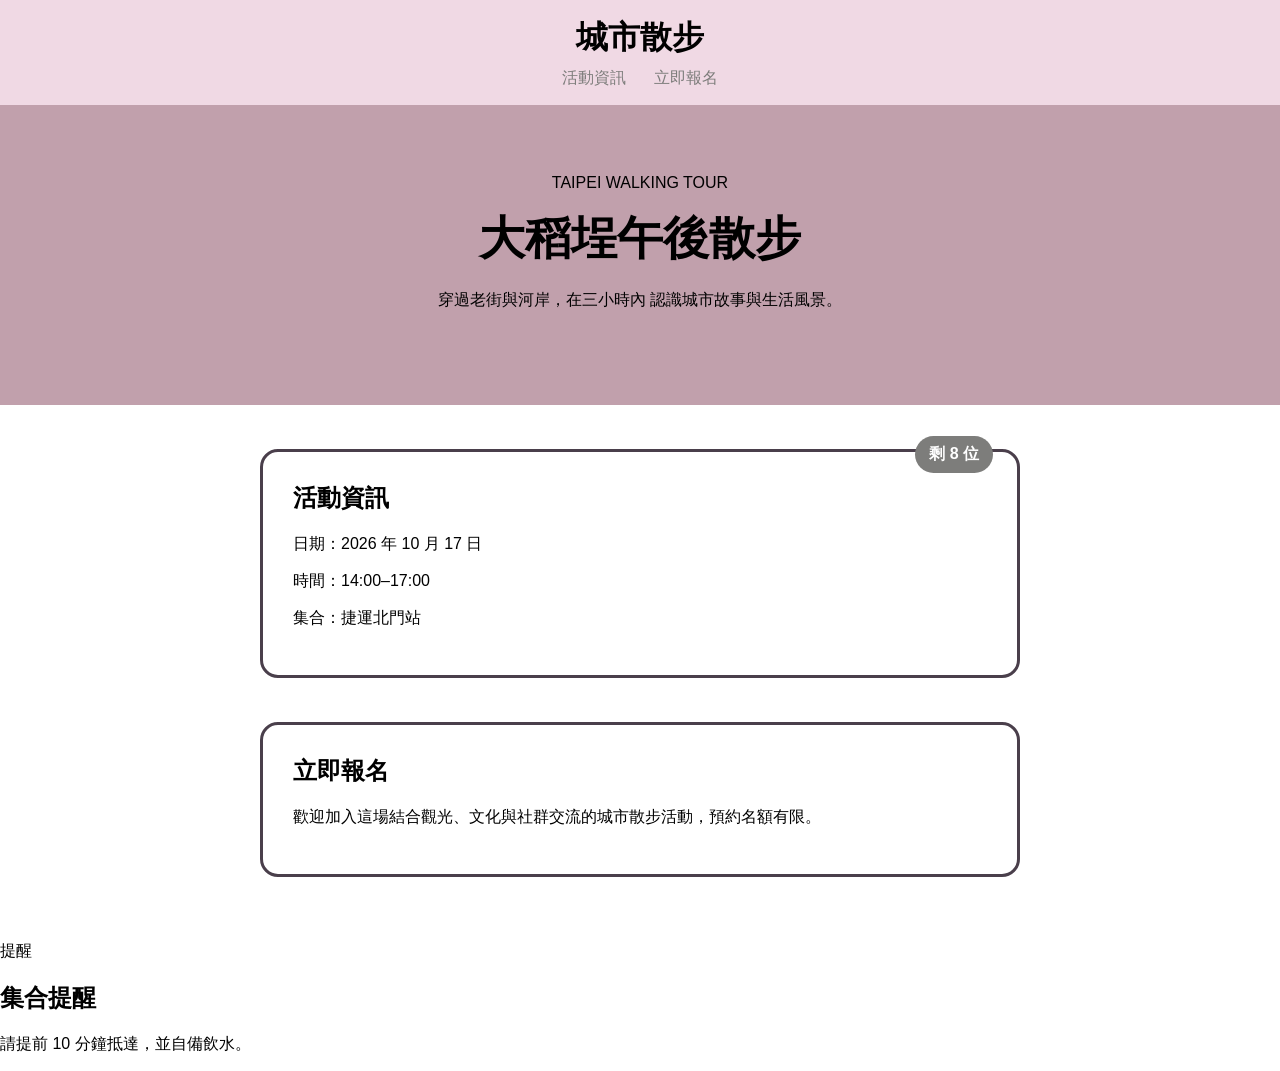
<file: index.html>
<!DOCTYPE html>
<html lang="zh-Hant">
<head>
  <meta charset="UTF-8" />
  <meta name="viewport" content="width=device-width, initial-scale=1.0" />
  <title>城市散步</title>
  <link rel="stylesheet" href="style.css" />
</head>
<body>
  <header class="site-header">
    <h1>城市散步</h1>
    <nav aria-label="主導覽">
      <a href="#event">活動資訊</a>
      <a href="#signup">立即報名</a>
    </nav>
  </header>

  <main>
    <section class="hero">
      <p>TAIPEI WALKING TOUR</p>
      <h2>大稻埕午後散步</h2>
      <p>
        穿過老街與河岸，在三小時內
        認識城市故事與生活風景。
      </p>
    </section>


    <section id="event" class="event-card with-badge">
      <span class="badge">剩 8 位</span>
      <h2>活動資訊</h2>
      <p>日期：2026 年 10 月 17 日</p>
      <p>時間：14:00–17:00</p>
      <p>集合：捷運北門站</p>
    </section>

    <section id="signup" class="signup-box">
      <h2>立即報名</h2>
      <p>歡迎加入這場結合觀光、文化與社群交流的城市散步活動，預約名額有限。</p>
    </section>
  </main>

 

<aside class="notice-card">
  <span class="notice-badge">提醒</span>
  <h2>集合提醒</h2>
  <p>請提前 10 分鐘抵達，並自備飲水。</p>
</aside>
</file>
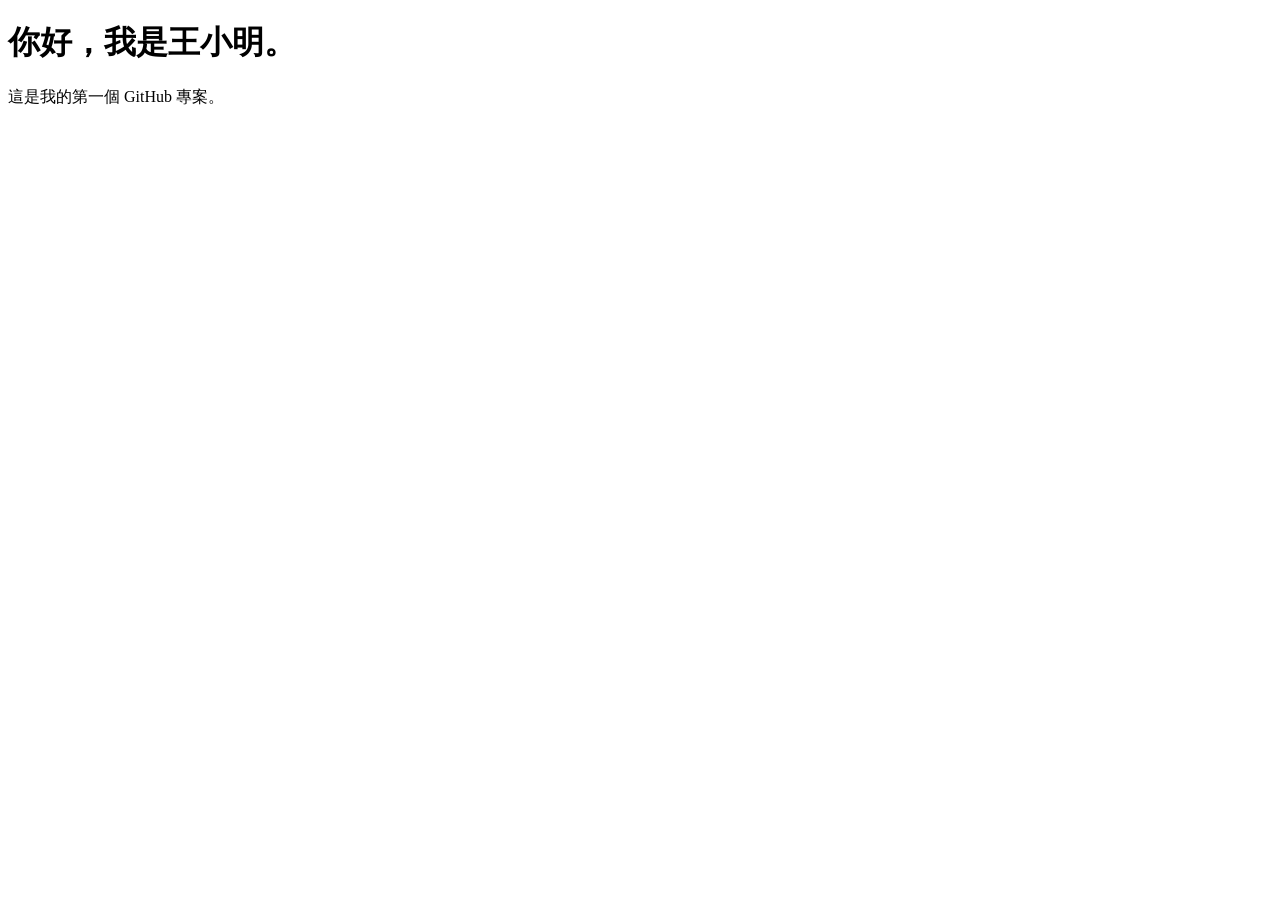
<file: 1001.html>
<!doctype html>
<html lang="zh-Hant">
<head>
  <meta charset="utf-8">
  <meta name="viewport" content="width=device-width, initial-scale=1">
  <title>我的第一個網站</title>
</head>
<body>
  <h1>你好，我是王小明。</h1>
  <p>這是我的第一個 GitHub 專案。</p>
</body>
</html>
</file>
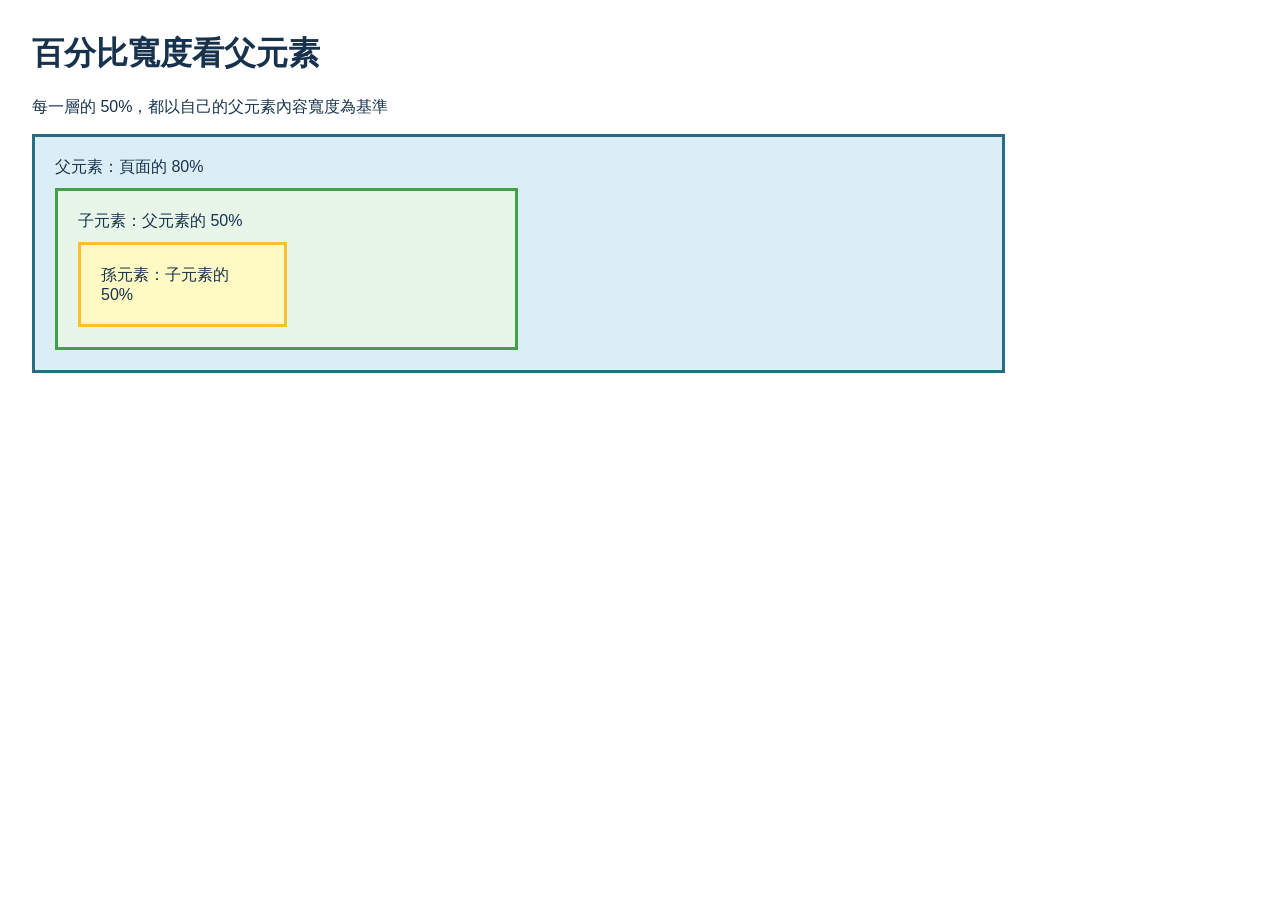
<file: index_1008.html>
<!DOCTYPE html>
<html lang="zh-Hant">
<head>
  <meta charset="UTF-8">
  <meta name="viewport" content="width=device-width, initial-scale=1.0">
  <title>百分比寬度示範</title>

   <style>
    * { box-sizing: border-box; }

    body {
      font-family: Arial, "Microsoft JhengHei", sans-serif;
      margin: 32px;
      color: #17324d;
    }

    .parent {
      width: 80%;
      padding: 20px;
      background: #dceef5;
      border: 3px solid #286c86;
    }

    .child {
      width: 50%;
      padding: 20px;
      background: #e8f5e9;
      border: 3px solid #43a047;
      margin-top: 10px;
    }

    .grandchild {
      width: 50%;
      padding: 20px;
      background: #fff9c4;
      border: 3px solid #fbc02d;
      margin-top: 10px;
    }
  </style>


</head>
<body>
  <h1>百分比寬度看父元素</h1>
  
  <p>每一層的 50%，都以自己的父元素內容寬度為基準
  </p>

  <div class="parent">
    父元素：頁面的 80%
    <div class="child">
      子元素：父元素的 50%
      <div class="grandchild">
        孫元素：子元素的 50%
      </div>
    </div>
  </div>
</body>
</html>
</file>
<file: style.css>
* { box-sizing: border-box; }

body {
  margin: 0;
  font-family: Arial, sans-serif;
}

.site-header {
  position: sticky;
  top: 0;
  z-index: 10;
  padding: 16px 8%;
  text-align: center;
  background: #f0d9e4;
  color: black;
}



.site-header h1 { margin: 0 0 8px; }
.site-header a {
  margin: 0 12px;
  color: #7d7d7b;
  text-decoration: none;
}

.hero {
  min-height: 300px;
  padding: 64px 8%;
  background: #c1a0ac;
  color: #7d7d7b;
  text-align: center;
}

.hero h2 {
  margin: 10px 0 16px;
  font-size: 46px;
  text-align: center;
  color: black;
}

.hero p {
  max-width: 620px;
  line-height: 1.8;
  margin: 0 auto;
  text-align: center;
  color: black;
}

.event-card {
  width: 84%;
  max-width: 760px;
  margin: 44px auto;
  padding: 30px;
  border: 3px solid #4a3f4b;
  border-radius: 18px;
  background: white;
  color: black;
}

.event-card h2 {
  margin-top: 0;
  color: black;
}

.event-card p {
  color: black;
}

.signup-box {
  width: 84%;
  max-width: 760px;
  margin: 44px auto 64px;
  padding: 30px;
  border: 3px solid #4a3f4b;
  border-radius: 18px;
  background: white;
  color: black;
}

.signup-box h2 {
  margin-top: 0;
  color: black;
}

.signup-box p {
  color: black;
}

.with-badge {
  position: relative;
}

.badge {
  position: absolute;
  top: -16px;
  right: 24px;
  padding: 8px 14px;
  border-radius: 999px;
  background: #7d7d7b;
  color: white;
  font-weight: bold;
}
</file>
